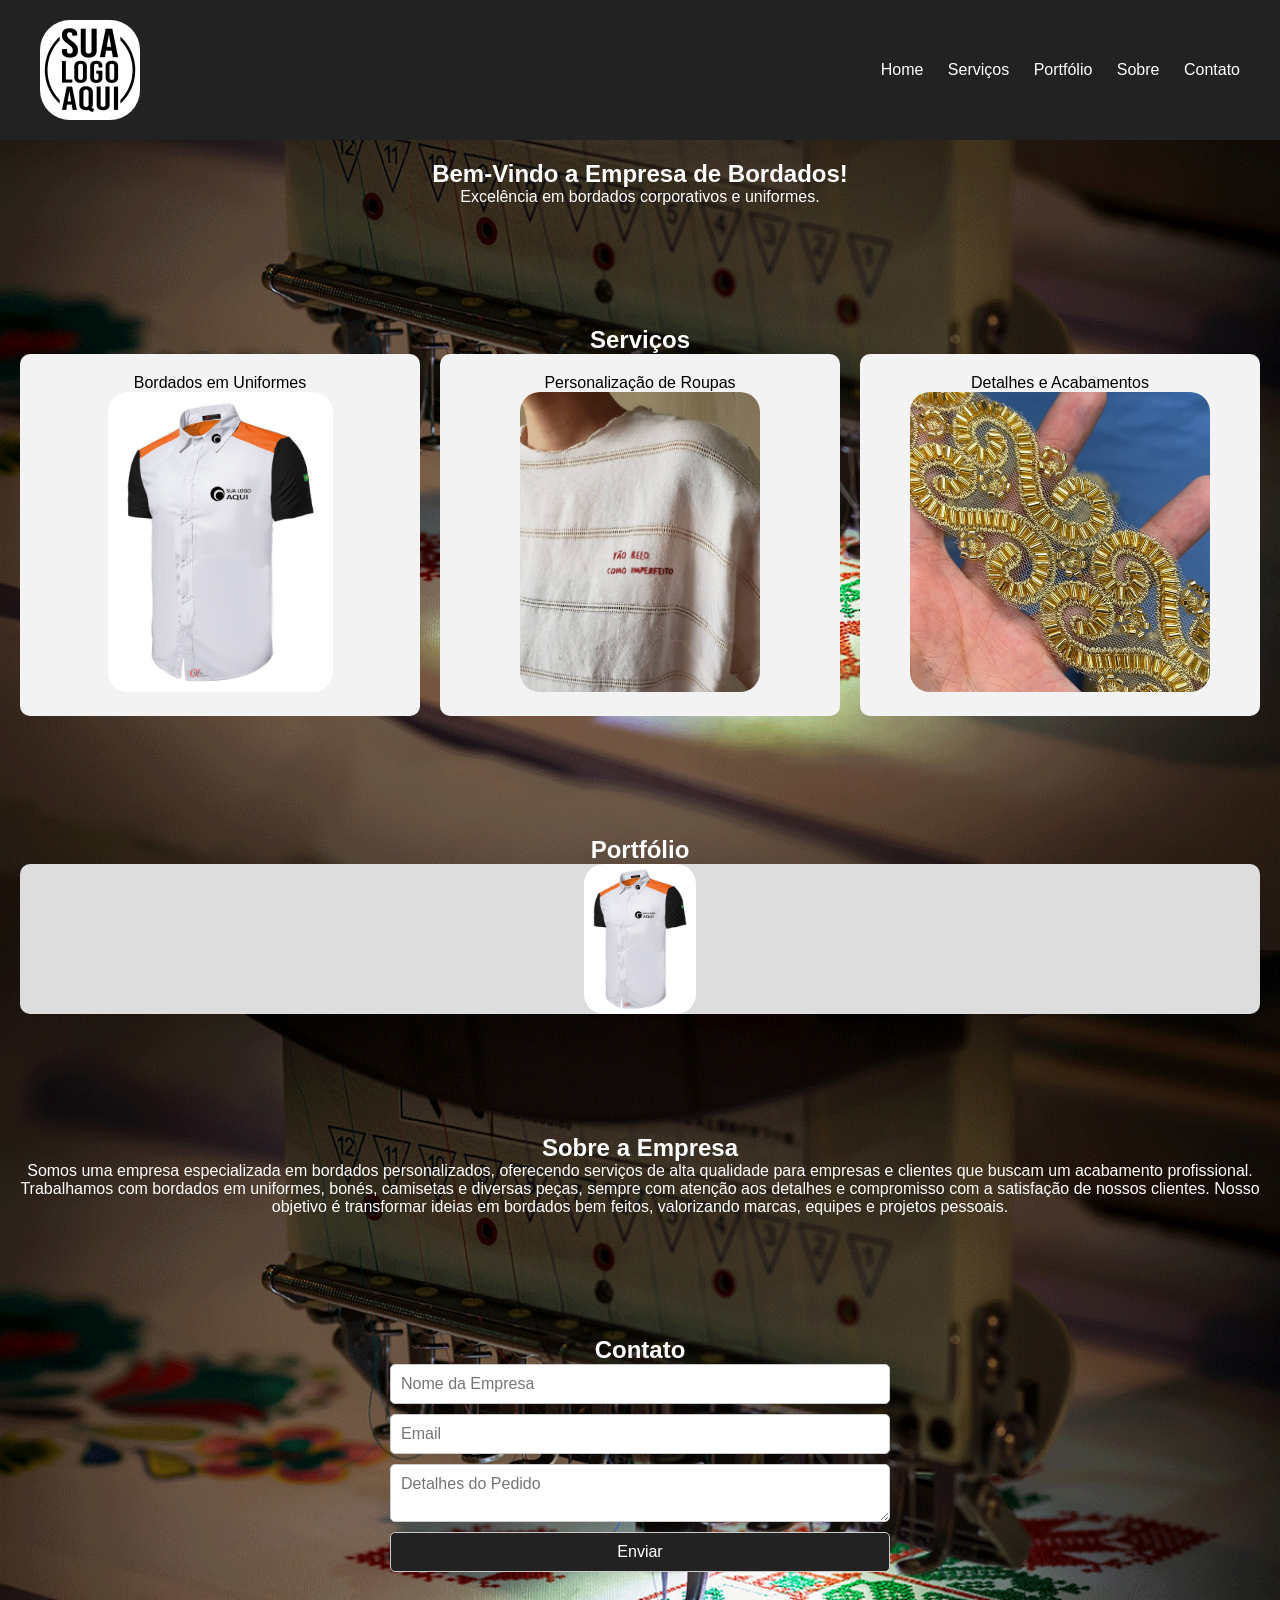
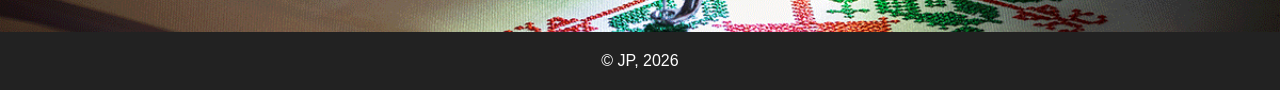
<file: index.html>
<!DOCTYPE html>
<html lang="pt_BR">
<head>
    <meta charset="UTF-8">
    <meta name="viewport" content="width=device-width, initial-scale=1.0"> 
    <title>Bordados de Roupas</title>
    <link rel="stylesheet" href="style.css">
</head>
<body>
    
    <header class="header">
        <div class="logo">
        <img src="imagens/sua_logo_aqui.png" class="logo" alt="Logo Empresa">
        </div>
        <nav class="nav">
            <a href="#home">Home</a>
            <a href="#servicos">Serviços</a>
            <a href="#portfolio">Portfólio</a>
            <a href="#sobre">Sobre</a>
            <a href="#contato">Contato</a>
        </nav>
    </header>

    <section id="home" class="home">
        <h1>Bem-Vindo a Empresa de Bordados!</h1>
        <p>Excelência em bordados corporativos e uniformes.</p>
    </section>

    <section id="servicos" class="servicos">
        <h2>Serviços</h2>
        <div class="servicos-container">
        <div class="servico">
            <p class="texto_bordado">Bordados em Uniformes</p>
            <img src="imagens/camiseta_bordado.jpg" class="foto_uniforme" alt="Uniforme Bordado">
        </div>

            <div class="servico">
                <p class="texto_personalizacao">Personalização de Roupas</p>
            <img src="imagens/personalizacao_bordado.jpg" class="foto_personalizacao" alt="Personalização Uniforme">
        </div>

            <div class="servico">
                <p class="texto_acabamento">Detalhes e Acabamentos</p>
            <img src="imagens/acabamento_bordado.png" class="foto_acabamento" alt="Acabamentos">
        </div>

    </section>

    <section id="portfolio" class="portfolio">
        <h2>Portfólio</h2>
        <div class="portfolio-container">
            <div class="item">
        <img src="imagens/camiseta_bordado.jpg" class="item1_portfolio">
        </div>
    </section>

    <section id="sobre" class="sobre">
        <h2>Sobre a Empresa</h2>
        <p class="texto_sobre">Somos uma empresa especializada em bordados personalizados, oferecendo serviços de alta qualidade para empresas e clientes que buscam um acabamento profissional. 
            Trabalhamos com bordados em uniformes, bonés, camisetas e diversas peças, sempre com atenção aos detalhes e compromisso com a satisfação de nossos clientes.
            Nosso objetivo é transformar ideias em bordados bem feitos, valorizando marcas, equipes e projetos pessoais.
        </p>
    </section>

    <section id="contato" class="contato">
        <h2>Contato</h2>
        <form>
            <input type="text" placeholder="Nome da Empresa" required>
            <input type="email" placeholder="Email" required>
            <textarea placeholder="Detalhes do Pedido" required></textarea>
            <button type="submit">Enviar</button>
        </form>
    </section>

    <footer class="footer">
        <p>© JP, 2026</p>
    </footer>
</body>
</html>
</file>
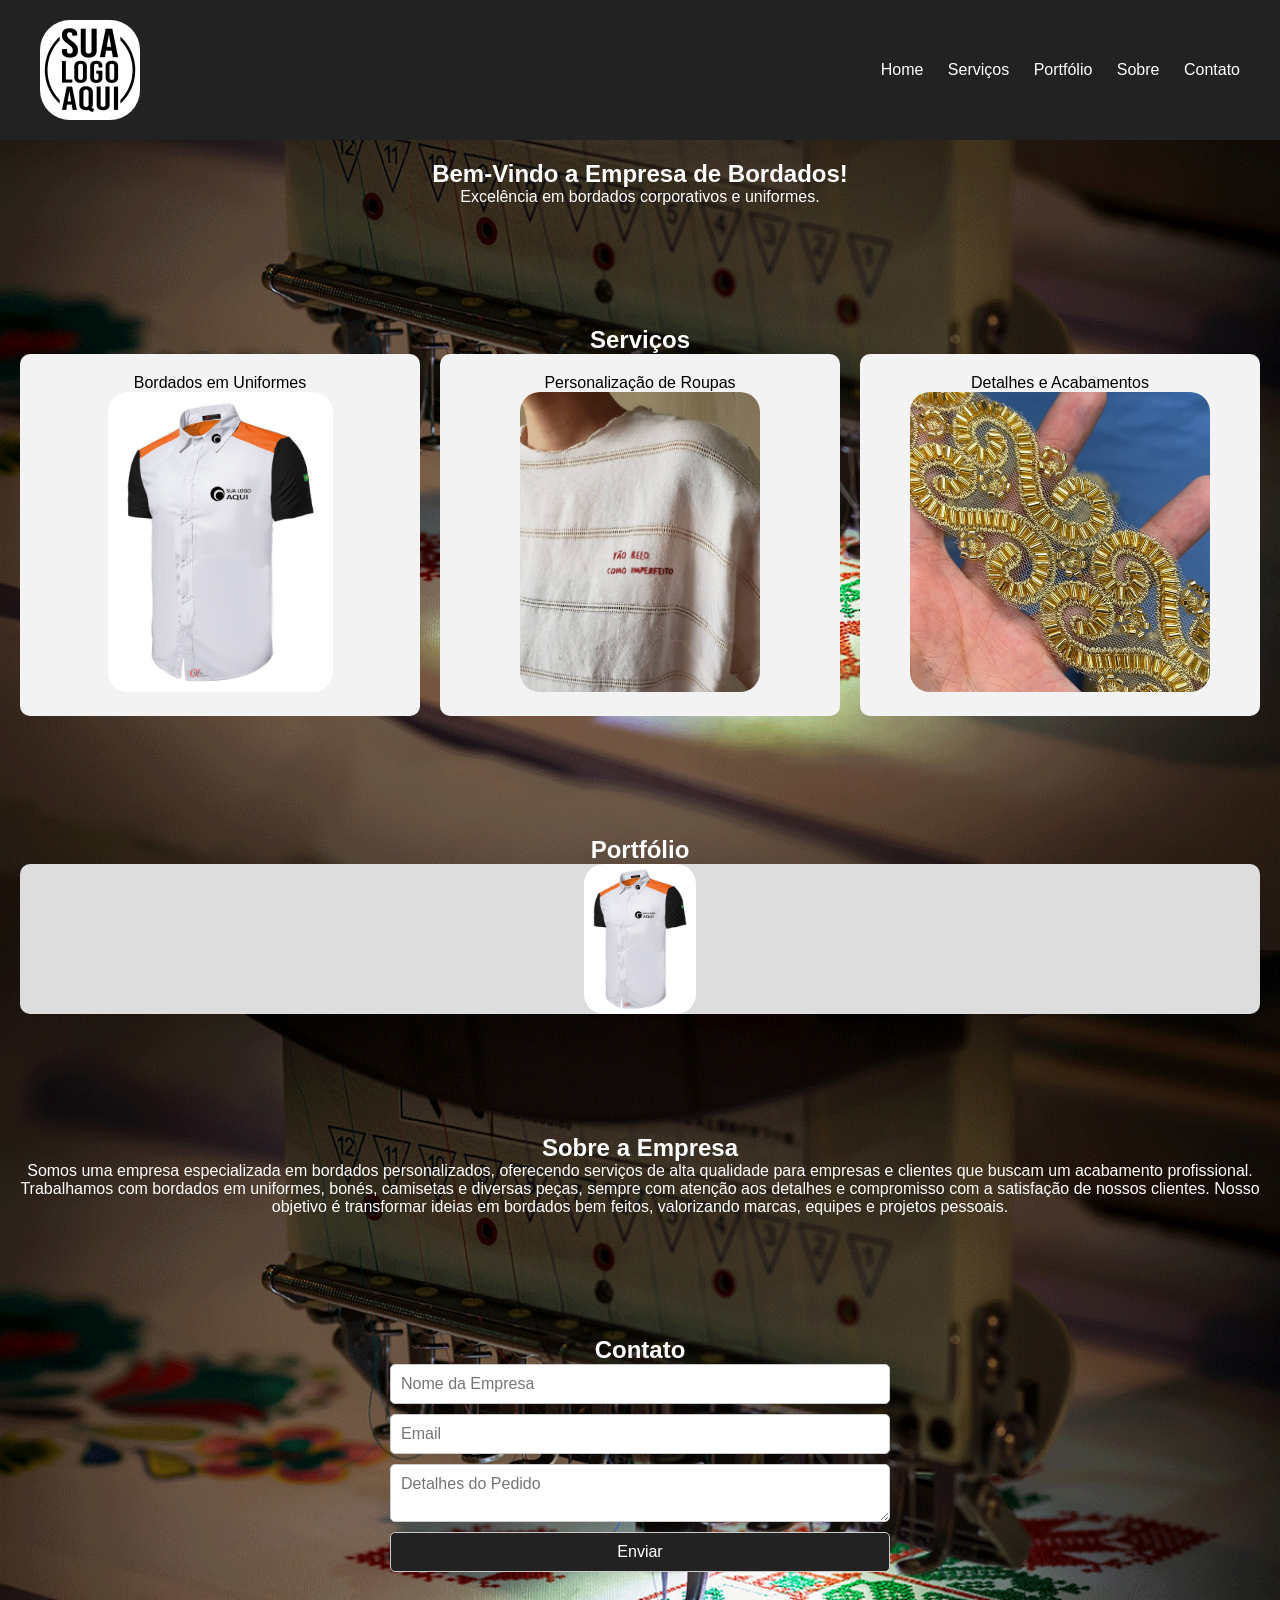
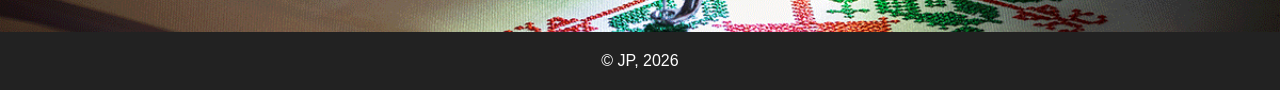
<file: bordado.html>
<!DOCTYPE html>
<html lang="pt_BR">
<head>
    <meta charset="UTF-8">
    <meta name="viewport" content="width=device-width, initial-scale=1.0">
    <title>Bordados de Roupas</title>
    <link rel="stylesheet" href="bordado.css">
</head>
<body>
    
    <header class="header">
        <div class="logo">
        <img src="imagens/sua_logo_aqui.png" class="logo" alt="Logo Empresa">
        </div>
        <nav class="nav">
            <a href="#home">Home</a>
            <a href="#servicos">Serviços</a>
            <a href="#portfolio">Portfólio</a>
            <a href="#sobre">Sobre</a>
            <a href="#contato">Contato</a>
        </nav>
    </header>

    <section id="home" class="home">
        <h1>Bem-Vindo a Empresa de Bordados!</h1>
        <p>Excelência em bordados corporativos e uniformes.</p>
    </section>

    <section id="servicos" class="servicos">
        <h2>Serviços</h2>
        <div class="servicos-container">
        <div class="servico">
            <p class="texto_bordado">Bordados em Uniformes</p>
            <img src="imagens/camiseta_bordado.jpg" class="foto_uniforme" alt="Uniforme Bordado">
        </div>

            <div class="servico">
                <p class="texto_personalizacao">Personalização de Roupas</p>
            <img src="imagens/personalizacao_bordado.jpg" class="foto_personalizacao" alt="Personalização Uniforme">
        </div>

            <div class="servico">
                <p class="texto_acabamento">Detalhes e Acabamentos</p>
            <img src="imagens/acabamento_bordado.png" class="foto_acabamento" alt="Acabamentos">
        </div>

    </section>

    <section id="portfolio" class="portfolio">
        <h2>Portfólio</h2>
        <div class="portfolio-container">
            <div class="item">
        <img src="imagens/camiseta_bordado.jpg" class="item1_portfolio">
        </div>
    </section>

    <section id="sobre" class="sobre">
        <h2>Sobre a Empresa</h2>
        <p class="texto_sobre">Somos uma empresa especializada em bordados personalizados, oferecendo serviços de alta qualidade para empresas e clientes que buscam um acabamento profissional. 
            Trabalhamos com bordados em uniformes, bonés, camisetas e diversas peças, sempre com atenção aos detalhes e compromisso com a satisfação de nossos clientes.
            Nosso objetivo é transformar ideias em bordados bem feitos, valorizando marcas, equipes e projetos pessoais.
        </p>
    </section>

    <section id="contato" class="contato">
        <h2>Contato</h2>
        <form>
            <input type="text" placeholder="Nome da Empresa" required>
            <input type="email" placeholder="Email" required>
            <textarea placeholder="Detalhes do Pedido" required></textarea>
            <button type="submit">Enviar</button>
        </form>
    </section>

    <footer class="footer">
        <p>© JP, 2026</p>
    </footer>
</body>
</html>
</file>
<file: style.css>
*{
    margin: 0;
    padding: 0;
    box-sizing: border-box;
    font-family: Arial, Helvetica, sans-serif;
}

body{
    background-image: url(imagens/bordado_foto.png);
    background-size: cover;
    background-position: center;
    padding-top: 100px;
}

.logo{
    height: 100px;
    border-radius: 30px;
    
}

.header{
    display: flex;
    justify-content: space-between;
    align-items: center;
    padding: 20px 40px;
    background-color: #222;
    color: #fff;
    position: fixed;
    top: 0;
    z-index: 1000;
    width: 100%;
}

.texto_sobre{
    
}

.nav a{
    color: #fff;
    text-decoration: none;
    margin-left: 20px;
}

section{
    padding: 60px 20px;
    text-align: center;
}

.servicos-container{
    display: flex;
    justify-content: center;
    gap: 20px;
    flex-wrap: wrap;
}

.foto_uniforme, .foto_personalizacao, .foto_acabamento{
    background-color: transparent;
    height: 300px;
    border-radius: 20px;
}

.item1_portfolio{
    background-color: transparent;
    height: 150px;
    border-radius: 20px;
    margin: 0 auto;
    align-items: center;
}

.texto_bordado, .texto_personalizacao, .texto_acabamento{
    color: black;
}

.servico{
    flex: 1 1 200px;
    background-color: #f3f3f3;
    padding: 20px;
    border-radius: 10px;
}

.item{
    flex: 1 1 200px;
    height: 150px;
    background-color: #ddd;
    display: flex;
    justify-content: center;
    align-items: center;
    border-radius: 10px;
}

.contato form{
    display: flex;
    flex-direction: column;
    gap: 10px;
    max-width: 500px;
    margin: 0 auto;
}

input, textarea, button {
    padding: 10px;
    font-size: 16px;
    border-radius: 5px;
    border: 1px solid #ccc;
}

button {
    background-color: #222;
    color: #fff;
    cursor: pointer;
}

html, body{
    height: 100%;
    scroll-behavior: smooth;
}


button:hover {
    background-color: #555;
    transition: background-color 0.3s ease, color 0.3s ease;
}

/* Footer */
.footer {
    text-align: center;
    padding: 20px;
    background-color: #222;
    color: #fff;
}

h1, h2, p{
    color: #ffffff;
}
</file>
<file: bordado.css>
*{
    margin: 0;
    padding: 0;
    box-sizing: border-box;
    font-family: Arial, Helvetica, sans-serif;
}

body{
    background-image: url(imagens/bordado_foto.png);
    background-size: cover;
    background-position: center;
    padding-top: 100px;
}

.logo{
    height: 100px;
    border-radius: 30px;
    
}

.header{
    display: flex;
    justify-content: space-between;
    align-items: center;
    padding: 20px 40px;
    background-color: #222;
    color: #fff;
    position: fixed;
    top: 0;
    z-index: 1000;
    width: 100%;
}

.texto_sobre{
    
}

.nav a{
    color: #fff;
    text-decoration: none;
    margin-left: 20px;
}

section{
    padding: 60px 20px;
    text-align: center;
}

.servicos-container{
    display: flex;
    justify-content: center;
    gap: 20px;
    flex-wrap: wrap;
}

.foto_uniforme, .foto_personalizacao, .foto_acabamento{
    background-color: transparent;
    height: 300px;
    border-radius: 20px;
}

.item1_portfolio{
    background-color: transparent;
    height: 150px;
    border-radius: 20px;
    margin: 0 auto;
    align-items: center;
}

.texto_bordado, .texto_personalizacao, .texto_acabamento{
    color: black;
}

.servico{
    flex: 1 1 200px;
    background-color: #f3f3f3;
    padding: 20px;
    border-radius: 10px;
}

.item{
    flex: 1 1 200px;
    height: 150px;
    background-color: #ddd;
    display: flex;
    justify-content: center;
    align-items: center;
    border-radius: 10px;
}

.contato form{
    display: flex;
    flex-direction: column;
    gap: 10px;
    max-width: 500px;
    margin: 0 auto;
}

input, textarea, button {
    padding: 10px;
    font-size: 16px;
    border-radius: 5px;
    border: 1px solid #ccc;
}

button {
    background-color: #222;
    color: #fff;
    cursor: pointer;
}

html, body{
    height: 100%;
    scroll-behavior: smooth;
}


button:hover {
    background-color: #555;
    transition: background-color 0.3s ease, color 0.3s ease;
}

/* Footer */
.footer {
    text-align: center;
    padding: 20px;
    background-color: #222;
    color: #fff;
}

h1, h2, p{
    color: #ffffff;
}
</file>
